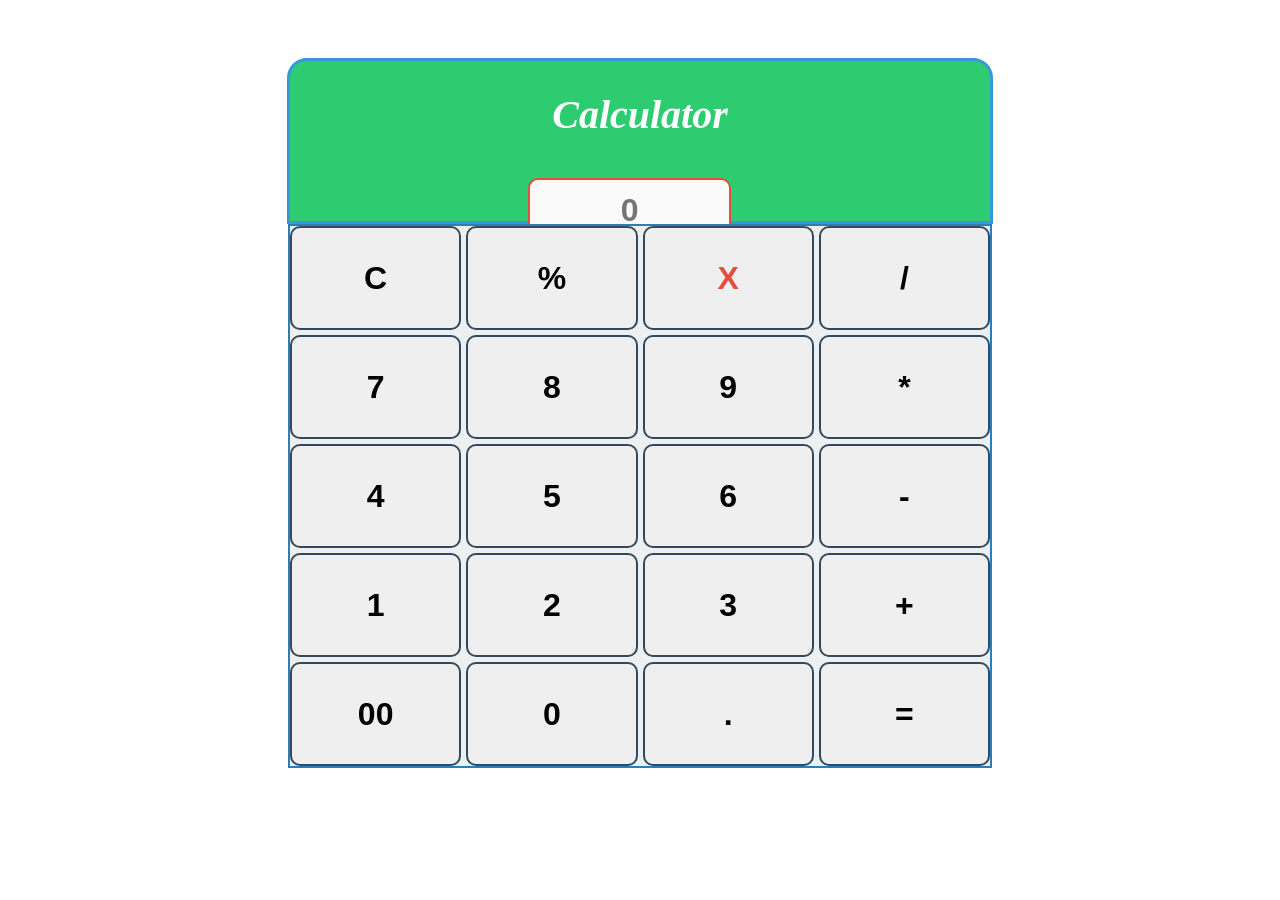
<file: calculator/index.html>
<!DOCTYPE html>
<html lang="en">
<head>
    <meta charset="UTF-8">
    <meta name="viewport" content="width=device-width, initial-scale=1.0">
    <title> Calculator</title>
    <link rel="stylesheet" href="style.css">
</head>
<body>
    <div class="container">
        <div class="top">
            <div class="name">Calculator</div>
            <div class="result">
                <input type="text" placeholder="0" id="result" readonly>
            </div>
        </div>
        
        <div class="bottom">
            <div class="input clear">
                <input type="button" class="button" id="clear" value="C">
            </div>
            <div class="input modulo">
                <input type="button" class="button" id="modulo" value="%">
            </div>
            <div class="input cut">
                <input type="button" class="button" id="cut" value="X">
            </div>
            <div class="input div">
                <input type="button" class="button" id="div" value="/">
            </div>
            <div class="input seven">
                <input type="button" class="button" id="seven" value="7">
            </div>
            <div class="input eight">
                <input type="button" class="button" id="eight" value="8">
            </div>
            <div class="input nine">
                <input type="button" class="button" id="nine" value="9">
            </div>
            <div class="input mul">
                <input type="button" class="button" id="mul" value="*">
            </div>
            <div class="input four">
                <input type="button" class="button" id="four" value="4">
            </div>
            <div class="input five">
                <input type="button" class="button" id="five" value="5">
            </div>
            <div class="input six">
                <input type="button" class="button" id="six" value="6">
            </div>
            <div class="input sub">
                <input type="button" class="button" id="sub" value="-">
            </div>
            <div class="input one">
                <input type="button" class="button" id="one" value="1">
            </div>
            <div class="input two">
                <input type="button" class="button" id="two" value="2">
            </div>
            <div class="input three">
                <input type="button" class="button" id="three" value="3">
            </div>
            <div class="input add">
                <input type="button" class="button" id="add" value="+">
            </div>
            <div class="input zeroes">
                <input type="button" class="button" id="zeroes" value="00">
            </div>
            <div class="input zero">
                <input type="button" class="button" id="zero" value="0">
            </div>
            <div class="input dec">
                <input type="button" class="button" id="dec" value=".">
            </div>
            <div class="input res">
                <input type="button" class="button" id="res" value="=">
            </div>
        </div>
    </div>
    <script src="app.js"></script>
</body>
</html>
</file>
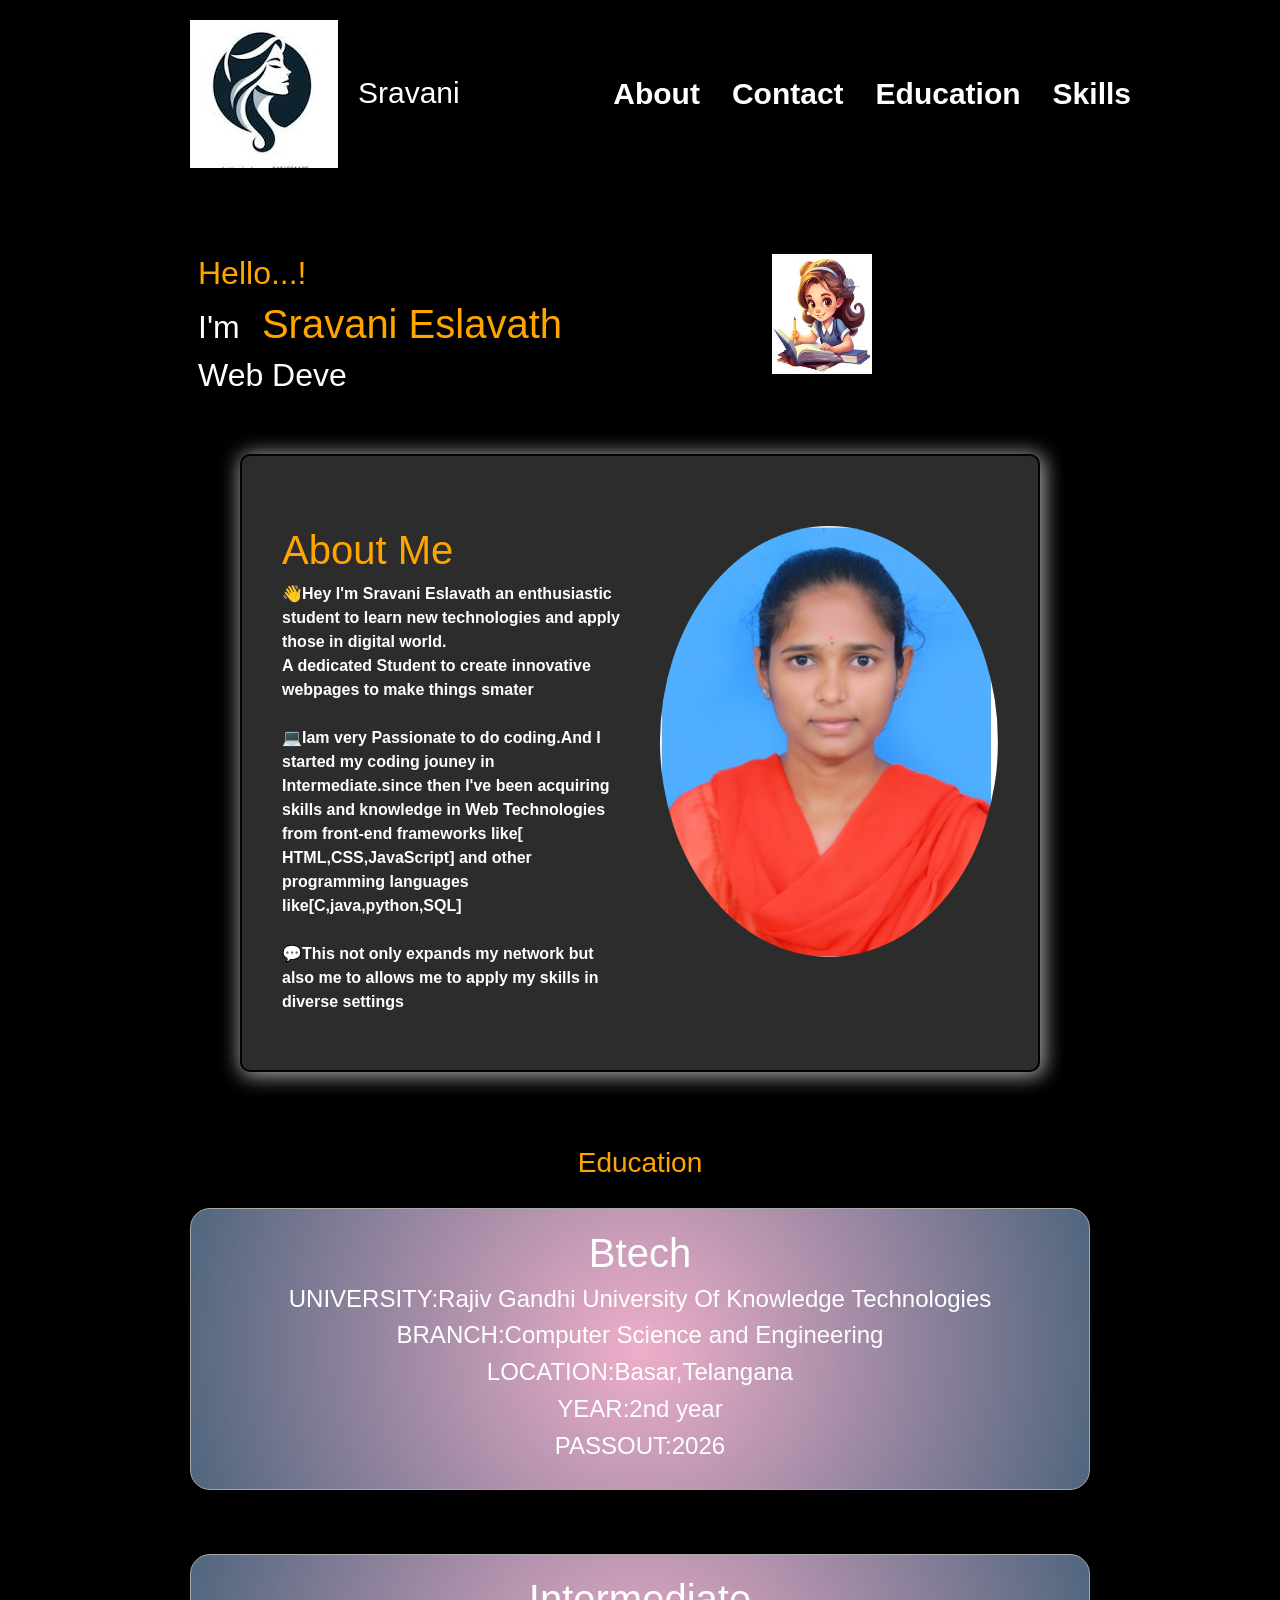
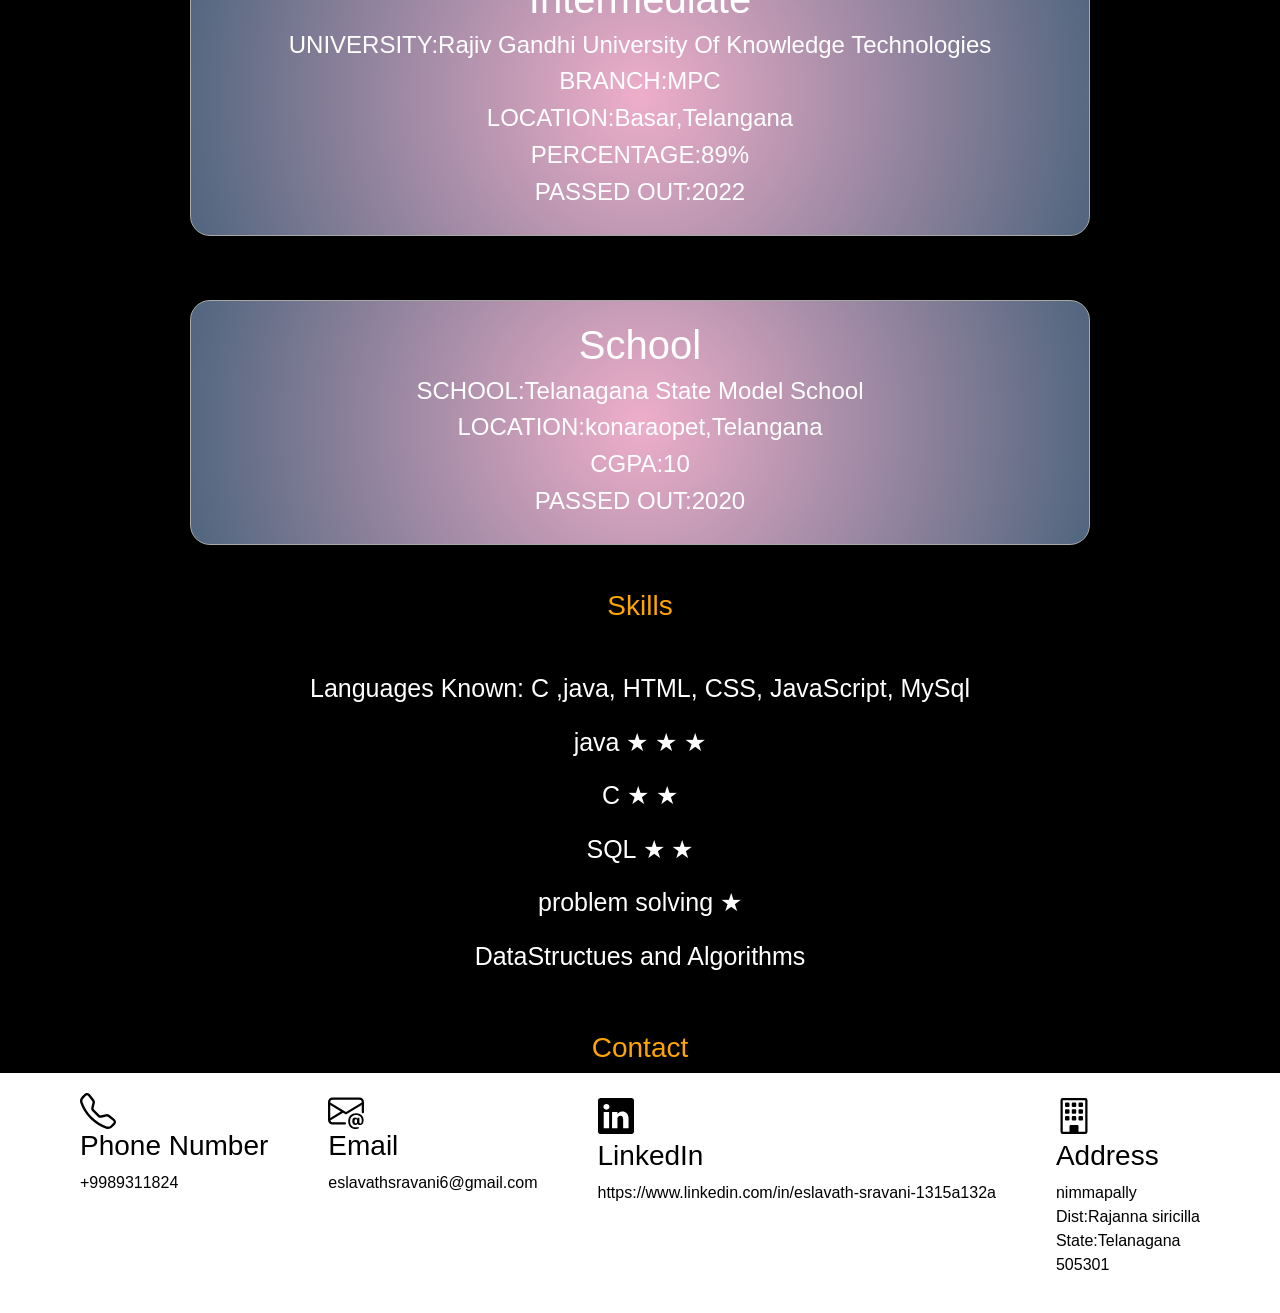
<file: profile/index.html>
<!DOCTYPE html>
<html lang="en">
<head>
    <meta charset="UTF-8">
    <meta name="viewport" content="width=device-width, initial-scale=1.0">
    <title>Portfolio</title>
    <link href="https://cdn.jsdelivr.net/npm/bootstrap@5.3.3/dist/css/bootstrap.min.css"
    rel="stylesheet">
    <link href="style.css" rel="stylesheet">
</head>
<body>
   <meta name="viewport" content="width=device-width, initial-scale=1.0">
            <header>
                <div class="logo">
                    <ul>
                    <br><img src="logo1.jpeg"></br>
                    <!-- <svg xmlns="http://www.w3.org/2000/svg" width="46" height="56" fill="currentColor" class="bi bi-person-heart" viewBox="0 0 16 16">
                     <path d="M9 5a3 3 0 1 1-6 0 3 3 0 0 1 6 0m-9 8c0 1 1 1 1 1h10s1 0 1-1-1-4-6-4-6 3-6 4m13.5-8.09c1.387-1.425 4.855 1.07 0 4.277-4.854-3.207-1.387-5.702 0-4.276Z"/>
                   </svg> -->
                    <br><span class="name">Sravani</span></br>
                    </ul>
                </div>
            <div class="navitems">
               <ul>
                <li><a href="#About">About</a></li>
                <li><a href="#Contact">Contact</a></li>
                <li><a href="#Education">Education</a></li>
                <li><a href="#Skills">Skills</a></li>
               </ul>
            </div>
            </header>
            <div class="container">
                <div class="intro">
                    <h2 style="color:orange">Hello...!</h2>
                    <h2 style="color:white">I'm<span id="myname">&nbsp;&nbsp;Sravani Eslavath</span></h2>
                    <h2><span id="typing_animation"></span></h2>
                 </div>
                 <div id="myimage">
                    <img src="pic.jpeg">
                 </div>
            </div>
            <div class="About" id="About">
                <!-- <div class="top1">
                  <div id="bt"></div>
                  <div id="bt"></div>
                  <div id="bt"></div>
                </div> -->
                <div id="info">
                <div id="left">
                  <h1 style="color:orange">About Me</h1>
                  <p style="font-weight: 600;">&#128075Hey I'm <span>Sravani Eslavath</span> an enthusiastic
                student to learn new technologies and apply those in digital world.<br>   A dedicated Student to create innovative
               webpages to make things smater<br><br>&#128187Iam very Passionate to do coding.And I started my
            coding jouney in Intermediate.since then I've been acquiring skills and knowledge in Web Technologies from front-end frameworks like[
           HTML,CSS,JavaScript] and other programming languages like[C,java,python,SQL]
        <br><br>&#128172This not only expands my network but also me to allows me to apply my skills in diverse settings</p>

                </div>
                <div id="right">
                 <img src="img.jpg">
                </div>
                </div>
            </div>
            <br>
            <!-- <span id="Education" class="span">Education</span> -->
             <section class="span" id="Education">
               <h3>Education</h3>
             </section>
            <div class="btech">
               <h1>Btech</h1>
               <h4>UNIVERSITY:Rajiv Gandhi University Of Knowledge Technologies</h4>
               <h4>BRANCH:Computer Science and Engineering</h4>
               <h4>LOCATION:Basar,Telangana</h4>
               <h4>YEAR:2nd year</h4>
               <h4>PASSOUT:2026</h4>
            </div>
            <br>
            <div class="intermediate">
                <h1>Intermediate</h1>
                <h4>UNIVERSITY:Rajiv Gandhi University Of Knowledge Technologies</h4>
                <h4>BRANCH:MPC</h4>
                <h4>LOCATION:Basar,Telangana</h4>
                <h4>PERCENTAGE:89%</h4>
                <h4>PASSED OUT:2022</h4>
             </div>
             <br>
             <div class="school">
                <h1>School</h1>
                <h4>SCHOOL:Telanagana State Model School</h4>
                <h4>LOCATION:konaraopet,Telangana</h4>
                <h4>CGPA:10</h4>
                <h4>PASSED OUT:2020</h4>
             </div>
             <br>
             <section class="span">
               <h3>Skills</h3>
             </section>
             <div id="Skills" class="skills">
             <p style="font-size: 25px;">Languages Known: C ,java, HTML, CSS, JavaScript, MySql</p>
             <p style="font-size: 25px;">java &#9733 &#9733 &#9733 </p>
             <p style="font-size: 25px;">C &#9733 &#9733 </p>
             <p style="font-size: 25px;">SQL &#9733 &#9733</p>
             <p style="font-size: 25px;">problem solving &#9733  </p>
             <p style="font-size: 25px;">DataStructues and Algorithms</p>
             </div>
             <section class="span">
               <h3>Contact</h3>
             </section>
             <div id="Contact">
               <div class="contact">
                  <svg xmlns="http://www.w3.org/2000/svg" width="36" height="36" fill="currentColor" class="bi bi-telephone" viewBox="0 0 16 16">
                     <path d="M3.654 1.328a.678.678 0 0 0-1.015-.063L1.605 2.3c-.483.484-.661 1.169-.45 1.77a17.568 17.568 0 0 0 4.168 6.608 17.569 17.569 0 0 0 6.608 4.168c.601.211 1.286.033 1.77-.45l1.034-1.034a.678.678 0 0 0-.063-1.015l-2.307-1.794a.678.678 0 0 0-.58-.122l-2.19.547a1.745 1.745 0 0 1-1.657-.459L5.482 8.062a1.745 1.745 0 0 1-.46-1.657l.548-2.19a.678.678 0 0 0-.122-.58L3.654 1.328zM1.884.511a1.745 1.745 0 0 1 2.612.163L6.29 2.98c.329.423.445.974.315 1.494l-.547 2.19a.678.678 0 0 0 .178.643l2.457 2.457a.678.678 0 0 0 .644.178l2.189-.547a1.745 1.745 0 0 1 1.494.315l2.306 1.794c.829.645.905 1.87.163 2.611l-1.034 1.034c-.74.74-1.846 1.065-2.877.702a18.634 18.634 0 0 1-7.01-4.42 18.634 18.634 0 0 1-4.42-7.009c-.362-1.03-.037-2.137.703-2.877L1.885.511z"/>
                   </svg>
                  <h3>Phone Number</h3>
                  <p>+9989311824</p>
               </div>
               <div class="contact">
                  <svg xmlns="http://www.w3.org/2000/svg" width="36" height="36" fill="currentColor" class="bi bi-envelope-at" viewBox="0 0 16 16">
                     <path d="M2 2a2 2 0 0 0-2 2v8.01A2 2 0 0 0 2 14h5.5a.5.5 0 0 0 0-1H2a1 1 0 0 1-.966-.741l5.64-3.471L8 9.583l7-4.2V8.5a.5.5 0 0 0 1 0V4a2 2 0 0 0-2-2zm3.708 6.208L1 11.105V5.383zM1 4.217V4a1 1 0 0 1 1-1h12a1 1 0 0 1 1 1v.217l-7 4.2z"/>
                     <path d="M14.247 14.269c1.01 0 1.587-.857 1.587-2.025v-.21C15.834 10.43 14.64 9 12.52 9h-.035C10.42 9 9 10.36 9 12.432v.214C9 14.82 10.438 16 12.358 16h.044c.594 0 1.018-.074 1.237-.175v-.73c-.245.11-.673.18-1.18.18h-.044c-1.334 0-2.571-.788-2.571-2.655v-.157c0-1.657 1.058-2.724 2.64-2.724h.04c1.535 0 2.484 1.05 2.484 2.326v.118c0 .975-.324 1.39-.639 1.39-.232 0-.41-.148-.41-.42v-2.19h-.906v.569h-.03c-.084-.298-.368-.63-.954-.63-.778 0-1.259.555-1.259 1.4v.528c0 .892.49 1.434 1.26 1.434.471 0 .896-.227 1.014-.643h.043c.118.42.617.648 1.12.648Zm-2.453-1.588v-.227c0-.546.227-.791.573-.791.297 0 .572.192.572.708v.367c0 .573-.253.744-.564.744-.354 0-.581-.215-.581-.8Z"/>
                   </svg>
                  <h3>Email</h3>
                  <p>eslavathsravani6@gmail.com</p>
               </div>
               <div class="contact">
                  <svg xmlns="http://www.w3.org/2000/svg" width="36" height="46" fill="currentColor" class="bi bi-linkedin" viewBox="0 0 16 16">
                     <path d="M0 1.146C0 .513.526 0 1.175 0h13.65C15.474 0 16 .513 16 1.146v13.708c0 .633-.526 1.146-1.175 1.146H1.175C.526 16 0 15.487 0 14.854zm4.943 12.248V6.169H2.542v7.225zm-1.2-8.212c.837 0 1.358-.554 1.358-1.248-.015-.709-.52-1.248-1.342-1.248S2.4 3.226 2.4 3.934c0 .694.521 1.248 1.327 1.248zm4.908 8.212V9.359c0-.216.016-.432.08-.586.173-.431.568-.878 1.232-.878.869 0 1.216.662 1.216 1.634v3.865h2.401V9.25c0-2.22-1.184-3.252-2.764-3.252-1.274 0-1.845.7-2.165 1.193v.025h-.016l.016-.025V6.169h-2.4c.03.678 0 7.225 0 7.225z"/>
                   </svg>
                  <h3>LinkedIn</h3>
                  <p>https://www.linkedin.com/in/eslavath-sravani-1315a132a</p>
               </div>
               <div class="contact">
                  <svg xmlns="http://www.w3.org/2000/svg" width="36" height="46" fill="currentColor" class="bi bi-building" viewBox="0 0 16 16">
                     <path d="M4 2.5a.5.5 0 0 1 .5-.5h1a.5.5 0 0 1 .5.5v1a.5.5 0 0 1-.5.5h-1a.5.5 0 0 1-.5-.5zm3 0a.5.5 0 0 1 .5-.5h1a.5.5 0 0 1 .5.5v1a.5.5 0 0 1-.5.5h-1a.5.5 0 0 1-.5-.5zm3.5-.5a.5.5 0 0 0-.5.5v1a.5.5 0 0 0 .5.5h1a.5.5 0 0 0 .5-.5v-1a.5.5 0 0 0-.5-.5zM4 5.5a.5.5 0 0 1 .5-.5h1a.5.5 0 0 1 .5.5v1a.5.5 0 0 1-.5.5h-1a.5.5 0 0 1-.5-.5zM7.5 5a.5.5 0 0 0-.5.5v1a.5.5 0 0 0 .5.5h1a.5.5 0 0 0 .5-.5v-1a.5.5 0 0 0-.5-.5zm2.5.5a.5.5 0 0 1 .5-.5h1a.5.5 0 0 1 .5.5v1a.5.5 0 0 1-.5.5h-1a.5.5 0 0 1-.5-.5zM4.5 8a.5.5 0 0 0-.5.5v1a.5.5 0 0 0 .5.5h1a.5.5 0 0 0 .5-.5v-1a.5.5 0 0 0-.5-.5zm2.5.5a.5.5 0 0 1 .5-.5h1a.5.5 0 0 1 .5.5v1a.5.5 0 0 1-.5.5h-1a.5.5 0 0 1-.5-.5zm3.5-.5a.5.5 0 0 0-.5.5v1a.5.5 0 0 0 .5.5h1a.5.5 0 0 0 .5-.5v-1a.5.5 0 0 0-.5-.5z"/>
                     <path d="M2 1a1 1 0 0 1 1-1h10a1 1 0 0 1 1 1v14a1 1 0 0 1-1 1H3a1 1 0 0 1-1-1zm11 0H3v14h3v-2.5a.5.5 0 0 1 .5-.5h3a.5.5 0 0 1 .5.5V15h3z"/>
                   </svg>
                  <h3>Address</h3>
                  <p>nimmapally<br>
                  Dist:Rajanna siricilla<br>
                  State:Telanagana<br>
                  505301
               </p>
                  
               </div>
             </div>
            <script src="script.js"></script>
</body>
</html>
</file>
<file: calculator/style.css>
c/* General Reset and Box Model Adjustment */
* {
    margin: 0px;
    padding: 0px;
    box-sizing: border-box;
}

/* Container Styling */
.container {
    padding-top: 50px;
    display: flex;
    flex-direction: column;
    justify-content: center;
    align-items: center;
}

/* Top Section */
.top {
    width: 90%;
    max-width: 700px;
    height: 160px;
    border: 3px solid #3498db; /* Blue border */
    background-color: #2ecc71; /* Green background */
    border-top-left-radius: 20px;
    border-top-right-radius: 20px;
    display: flex;
    flex-direction: column;
    align-items: center;
}

/* Name Text in the Top Section */
.name {
    margin: 30px;
    color: white;
    font-weight: 700; /* Bold text */
    font-style: italic; /* Italic style */
    font-size: 40px; /* Larger font size */
}

/* Result Section */
#result {
    width: 80%;
    max-width: 200px;
    height: 40px;
    background-color: #f9f9f9; /* Light gray background */
    margin-top: 10px;
    color: #333; /* Darker text color */
    text-align: center; /* Centered text */
    border: 2px solid #e74c3c; /* Dark red border */
}

/* Bottom Section - Grid Layout */
.bottom {
    width: 90%;
    max-width: 700px;
    height: 540px;
    border: 2px solid #2980b9; /* Blue border */
    display: grid;
    grid-template-rows: repeat(5, 1fr);
    grid-template-columns: repeat(4, 1fr);
    gap: 5px;
    background-color: #ecf0f1; /* Light gray background */
}

/* Input Fields */
.input {
    text-align: center;
    width: 100%;
    height: 100%;
}

input {
    width: 100%;
    height: 100%;
    font-size: 32px; /* Larger font size */
    font-weight: 700; /* Bold text */
    border: 2px solid #34495e; /* Darker border color */
    border-radius: 10px; /* Rounded corners */
    padding: 10px;
    transition: border-color 0.3s ease; /* Smooth border color transition */
}

/* Focus State for Input Fields */
input:focus {
    border-color: #16a085; /* Green border on focus */
    outline: none; /* Remove default outline */
}

/* Cut Text (for special cases) */
#cut {
    color: #e74c3c; /* Red color */
}

/* Media Query for Tablets (Max Width: 768px) */
@media (max-width: 768px) {
    .top {
        height: 140px;
    }

    .name {
        font-size: 28px; /* Smaller font size */
    }

    #result {
        height: 35px;
        font-size: 18px; /* Smaller font size */
    }

    .bottom {
        height: 480px;
    }

    input {
        font-size: 24px; /* Smaller font size */
    }
}

/* Media Query for Mobile Phones (Max Width: 480px) */
@media (max-width: 480px) {
    .top {
        height: 120px;
    }

    .name {
        font-size: 22px; /* Smaller font size */
    }

    #result {
        font-size: 16px;
        height: 30px;
    }

    .bottom {
        height: 420px;
    }

    input {
        font-size: 20px; /* Smaller font size */
        height: 65px; /* Adjust input height */
    }
}
</file>
<file: profile/style.css>
body {
    background-color: black;
    color: white;
    font-family: Arial, sans-serif;
    margin: 0;
    padding: 0;
}

.navitems ul,.name {
    display: flex;
    gap: 30px;
    margin-top: 50px;
}

.navitems ul li {
    list-style-type: none;
    border: 1px solid transparent;
}

.navitems ul li a {
    text-decoration: none;
    font-size: 30px;
    color: white;
    font-weight: 600;
    transition: 0.6s ease;
    transition-timing-function: ease-in-out;
}

ul li a:hover {
    background-color: black;
    color: orange;
    transform: scale(1.2);
}

header {
    display: flex;
    justify-content: space-between;
    padding: 20px;
    margin-left: 10%;
    margin-right: 10%;
}

.logo ul {
    display: flex;
    gap: 10px;
}

.logo ul span {
    font-size: 30px;
    font-weight: 50;
    color: white;
    width:30%;
    height:50%;
}

.container {
    display: flex;
    flex-wrap: wrap;
    justify-content: space-between;
    margin-top: 50px;
    padding: 0 10%;
}

.container.intro {
    flex: 1;
    margin-bottom: 50px;
}

/* #myimage img{
    width:1000px;
    height:500px;
    flex: 1;
    margin-bottom: 50px;
} 
#myimage img {
    width: 100%;
    height: auto;
    flex: 1;
    margin-bottom: 50px;
    max-width: 1000px;
} */
#myimage {
    width:70%;
    height:auto;
    max-width: 100px;
    margin: 0 auto; /* Centers the container */
}

#myimage img {
    width: 100%;
    height: 80%; /* Maintains aspect ratio */
    margin-bottom: 50px;
}

#myname {
    font-size: 40px;
    font-weight: 400;
    color: orange;
}

#typing_animation {
    color: white;
}

.About {
    width: 80%;
    max-width: 800px;
    height: auto;
    margin: 50px auto;
    padding: 20px;
    border: 2px solid black;
    box-shadow: 2px 2px 20px 2px darkgrey;
    border-radius: 10px;
    background-color: #2c2c2c;
}

/* .top1 {
    width: 80%;
    max-width: 800px;
    height: 25px;
    background-color: darkgray;
    display: flex;
    gap: 10px;
    border-top-left-radius: 10px;
    border-top-right-radius: 10px;
} */

#bt {
    width: 10px;
    height: 10px;
    margin-top: 8px;
    margin-left: 10px;
    background-color: white;
    border-radius: 50%;
}

#info {
    display: flex;
    flex-wrap: wrap;
    margin-top: 30px;
}

#left, #right {
    flex: 1;
    margin: 20px;
}

#left p {
    color: white;
}

#right img {
    width: 100%;
    height: auto;
    border-radius: 50%;
}

.btech, .intermediate, .school {
    width: 90%;
    max-width: 900px;
    margin: 20px auto;
    padding: 20px;
    border: 1px solid darkgray;
    border-radius: 20px;
    text-align: center;
    background: radial-gradient(circle, rgba(238,174,202,1) 0%, rgba(148,187,233,0.54) 100%);
}
.span{
    display:flex;
    justify-content: center;
    align-items:center;
    color:orange
}

.skills {
    width: 90%;
    max-width: 900px;
    margin: 20px auto;
    padding: 20px;
    text-align: center;
    color: white;
}

#Contact {
    width: 100%;
    padding: 20px;
    display: flex;
    justify-content: space-evenly;
    background-color: white;
    color: black;
}
/* #myimage{
    width:1000px;
    height:500px;
} */

@media screen and (max-width: 768px) {
    header {
        flex-direction: column;
        align-items: center;
        margin-left: 0;
        margin-right: 0;
    }

    .navitems ul {
        flex-direction: column;
        gap: 20px;
    }

    .navitems ul li a {
        font-size: 24px;
    }

    .container {
        flex-direction: column;
        margin-top: 20px;
        padding: 0 5%;
    }

    .container.intro{
        margin: 0;
        margin-bottom: 20px;
    }

    .About, .span, .btech, .intermediate, .school, .skills,#myimage.img{
        width: 95%;
    }

    #Contact {
        flex-direction: column;
        align-items: center;
        justify-content: center;
    }
}
</file>
